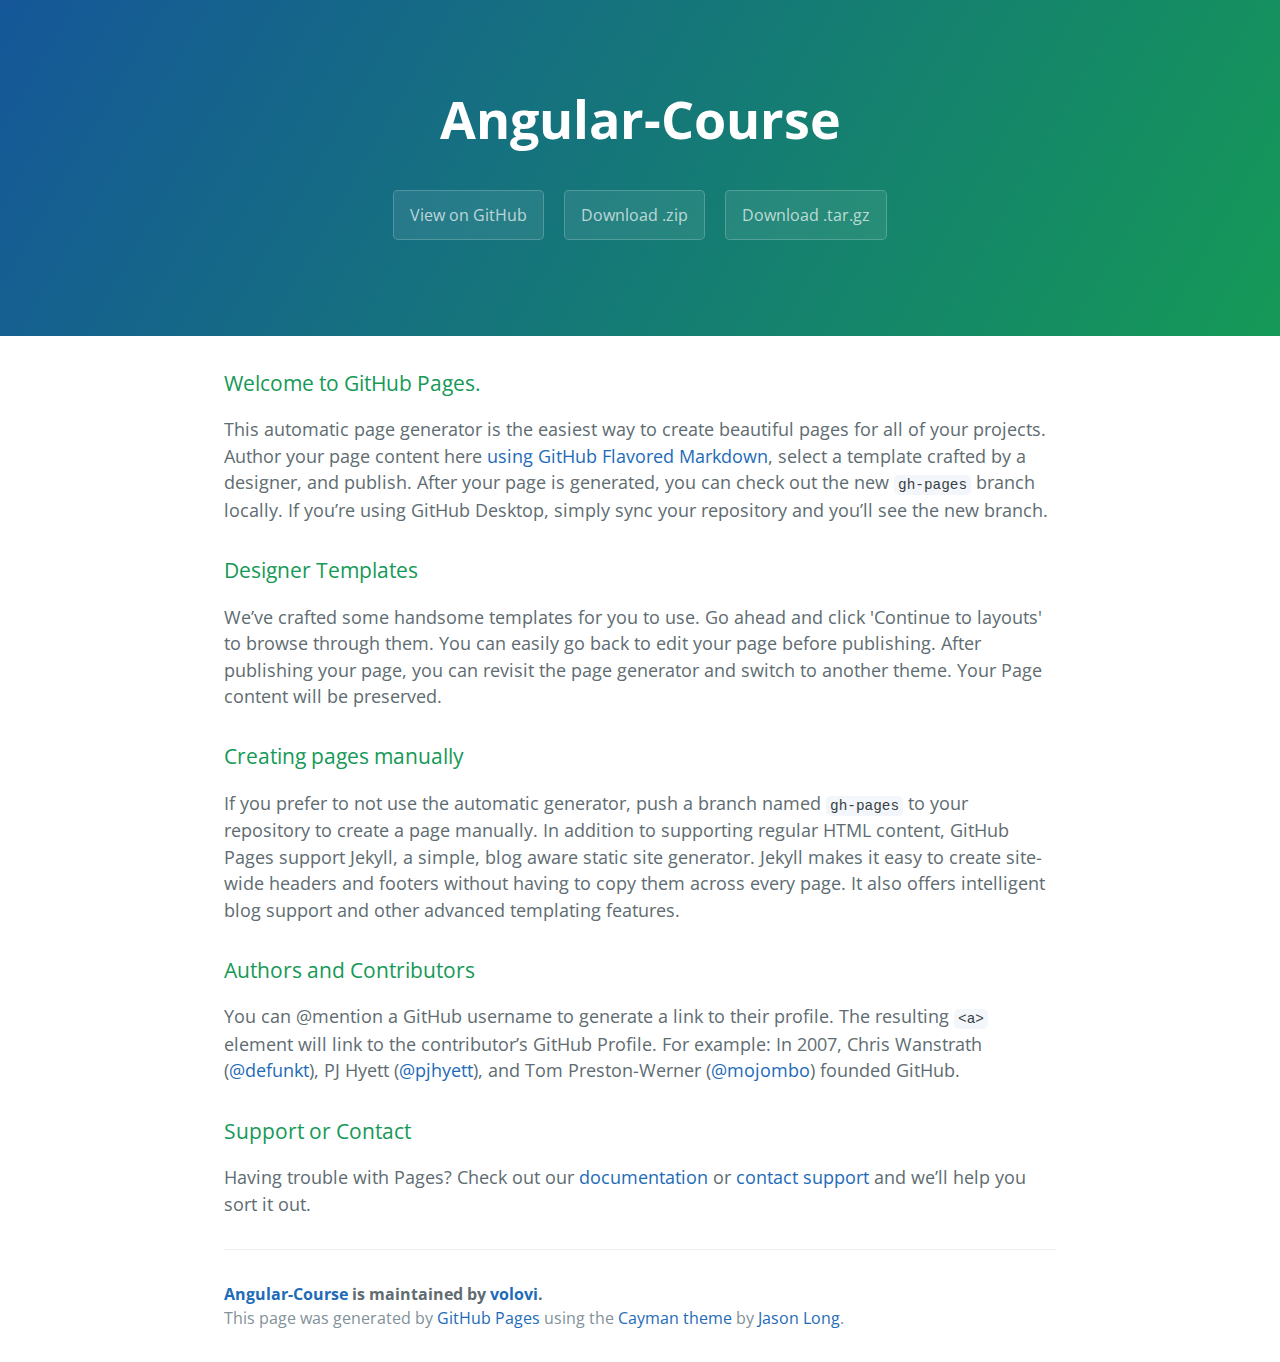
<file: index.html>
<!DOCTYPE html>
<html lang="en-us">
  <head>
    <meta charset="UTF-8">
    <title>Angular-Course by volovi</title>
    <meta name="viewport" content="width=device-width, initial-scale=1">
    <link rel="stylesheet" type="text/css" href="stylesheets/normalize.css" media="screen">
    <link href='https://fonts.googleapis.com/css?family=Open+Sans:400,700' rel='stylesheet' type='text/css'>
    <link rel="stylesheet" type="text/css" href="stylesheets/stylesheet.css" media="screen">
    <link rel="stylesheet" type="text/css" href="stylesheets/github-light.css" media="screen">
  </head>
  <body>
    <section class="page-header">
      <h1 class="project-name">Angular-Course</h1>
      <h2 class="project-tagline"></h2>
      <a href="https://github.com/volovi/angular-course" class="btn">View on GitHub</a>
      <a href="https://github.com/volovi/angular-course/zipball/master" class="btn">Download .zip</a>
      <a href="https://github.com/volovi/angular-course/tarball/master" class="btn">Download .tar.gz</a>
    </section>

    <section class="main-content">
      <h3>
<a id="welcome-to-github-pages" class="anchor" href="#welcome-to-github-pages" aria-hidden="true"><span aria-hidden="true" class="octicon octicon-link"></span></a>Welcome to GitHub Pages.</h3>

<p>This automatic page generator is the easiest way to create beautiful pages for all of your projects. Author your page content here <a href="https://guides.github.com/features/mastering-markdown/">using GitHub Flavored Markdown</a>, select a template crafted by a designer, and publish. After your page is generated, you can check out the new <code>gh-pages</code> branch locally. If you’re using GitHub Desktop, simply sync your repository and you’ll see the new branch.</p>

<h3>
<a id="designer-templates" class="anchor" href="#designer-templates" aria-hidden="true"><span aria-hidden="true" class="octicon octicon-link"></span></a>Designer Templates</h3>

<p>We’ve crafted some handsome templates for you to use. Go ahead and click 'Continue to layouts' to browse through them. You can easily go back to edit your page before publishing. After publishing your page, you can revisit the page generator and switch to another theme. Your Page content will be preserved.</p>

<h3>
<a id="creating-pages-manually" class="anchor" href="#creating-pages-manually" aria-hidden="true"><span aria-hidden="true" class="octicon octicon-link"></span></a>Creating pages manually</h3>

<p>If you prefer to not use the automatic generator, push a branch named <code>gh-pages</code> to your repository to create a page manually. In addition to supporting regular HTML content, GitHub Pages support Jekyll, a simple, blog aware static site generator. Jekyll makes it easy to create site-wide headers and footers without having to copy them across every page. It also offers intelligent blog support and other advanced templating features.</p>

<h3>
<a id="authors-and-contributors" class="anchor" href="#authors-and-contributors" aria-hidden="true"><span aria-hidden="true" class="octicon octicon-link"></span></a>Authors and Contributors</h3>

<p>You can @mention a GitHub username to generate a link to their profile. The resulting <code>&lt;a&gt;</code> element will link to the contributor’s GitHub Profile. For example: In 2007, Chris Wanstrath (<a href="https://github.com/defunkt" class="user-mention">@defunkt</a>), PJ Hyett (<a href="https://github.com/pjhyett" class="user-mention">@pjhyett</a>), and Tom Preston-Werner (<a href="https://github.com/mojombo" class="user-mention">@mojombo</a>) founded GitHub.</p>

<h3>
<a id="support-or-contact" class="anchor" href="#support-or-contact" aria-hidden="true"><span aria-hidden="true" class="octicon octicon-link"></span></a>Support or Contact</h3>

<p>Having trouble with Pages? Check out our <a href="https://help.github.com/pages">documentation</a> or <a href="https://github.com/contact">contact support</a> and we’ll help you sort it out.</p>

      <footer class="site-footer">
        <span class="site-footer-owner"><a href="https://github.com/volovi/angular-course">Angular-Course</a> is maintained by <a href="https://github.com/volovi">volovi</a>.</span>

        <span class="site-footer-credits">This page was generated by <a href="https://pages.github.com">GitHub Pages</a> using the <a href="https://github.com/jasonlong/cayman-theme">Cayman theme</a> by <a href="https://twitter.com/jasonlong">Jason Long</a>.</span>
      </footer>

    </section>

  
  </body>
</html>
</file>
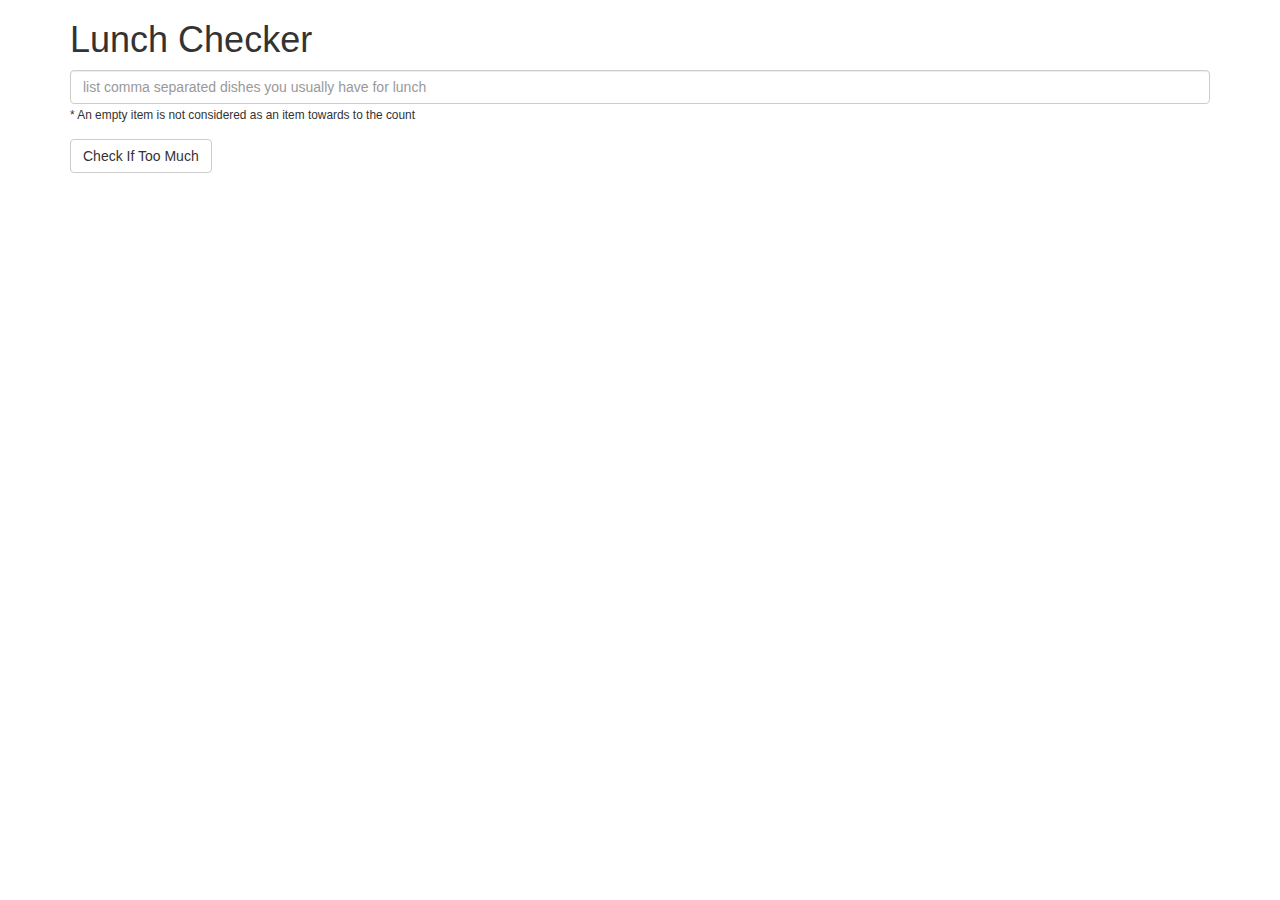
<file: assignment1-solution/index.html>
<!doctype html>
<html lang="en" ng-app='LunchCheck'>
  <head>
    <meta charset="utf-8">
    <title>Lunch Checker</title>
    <meta name="viewport" content="width=device-width, initial-scale=1">
    <link rel="stylesheet" href="styles/bootstrap.min.css">
    <script src="js/angular.min.js"></script>
    <script src="js/app.js"></script>
    <style>
      .message { font-size: 1.3em; font-weight: bold; }
    </style>
  </head>
<body>
  <div class="container" ng-controller='LunchCheckController'>
    <h1>Lunch Checker</h1>
    <div class="form-group">
      <input id="lunch-menu"
             type="text"
             ng-model="lunchMenu"
             placeholder="list comma separated dishes you usually have for lunch"
             class="form-control"
             ng-style="boxStyle">
      <small>* An empty item is not considered as an item towards to the count</small>
    </div>
    <div class="form-group">
      <button class="btn btn-default" ng-click="checkLunch();">Check If Too Much</button>
    </div>
    <div class="form-group message" ng-style="msgStyle">
      {{message}}
    </div>
  </div>
</body>
</html>
</file>
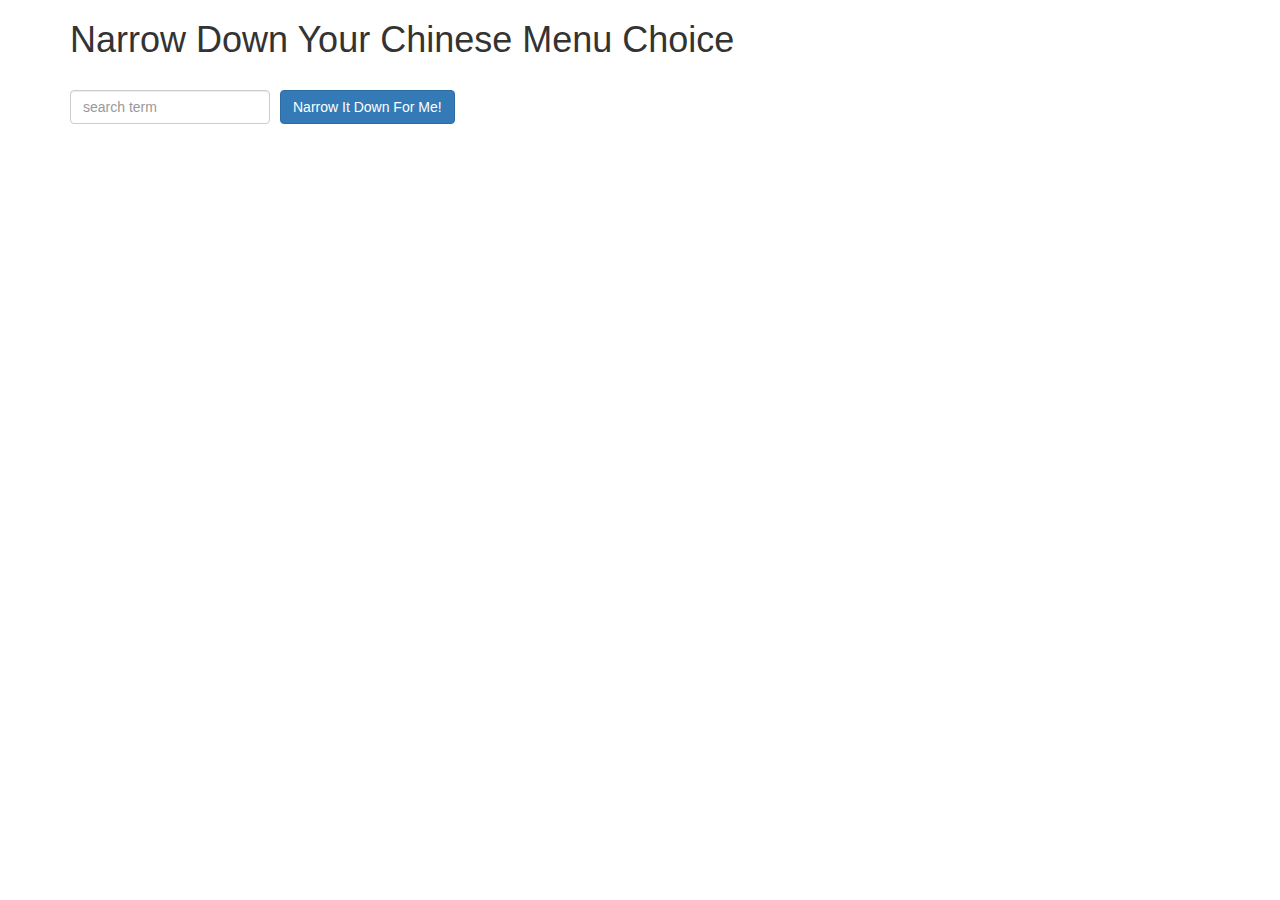
<file: assignment3-solution/index.html>
<!doctype html>
<html lang="en" ng-app="NarrowItDownApp">
  <head>
    <title>Narrow Down Your Menu Choice</title>
    <meta name="viewport" content="width=device-width, initial-scale=1">
    <link rel="stylesheet" href="styles/bootstrap.min.css">
    <link rel="stylesheet" href="styles/styles.css">
  </head>
<body>
   <div class="container" ng-controller='NarrowItDownController as ctrl'>
    <h1>Narrow Down Your Chinese Menu Choice</h1>

    <div class="form-group">
      <input type="text" ng-model="ctrl.term" placeholder="search term" class="form-control">
    </div>
    <div class="form-group narrow-button">
      <button ng-click="ctrl.getMatchedMenuItems();" class="btn btn-primary">Narrow It Down For Me!</button>
    </div>

    <!-- Bonus loader (see Bonus section of the assignment) -->
    <items-loader-indicator></items-loader-indicator>

    <!-- found-items should be implemented as a component-->
    <found-items found-items="ctrl.found" on-remove="ctrl.removeItem(index)"></found-items>
  </div>

  <script src="js/angular.min.js"></script>
  <script src="js/app.js"></script>
</body>
</html>
</file>
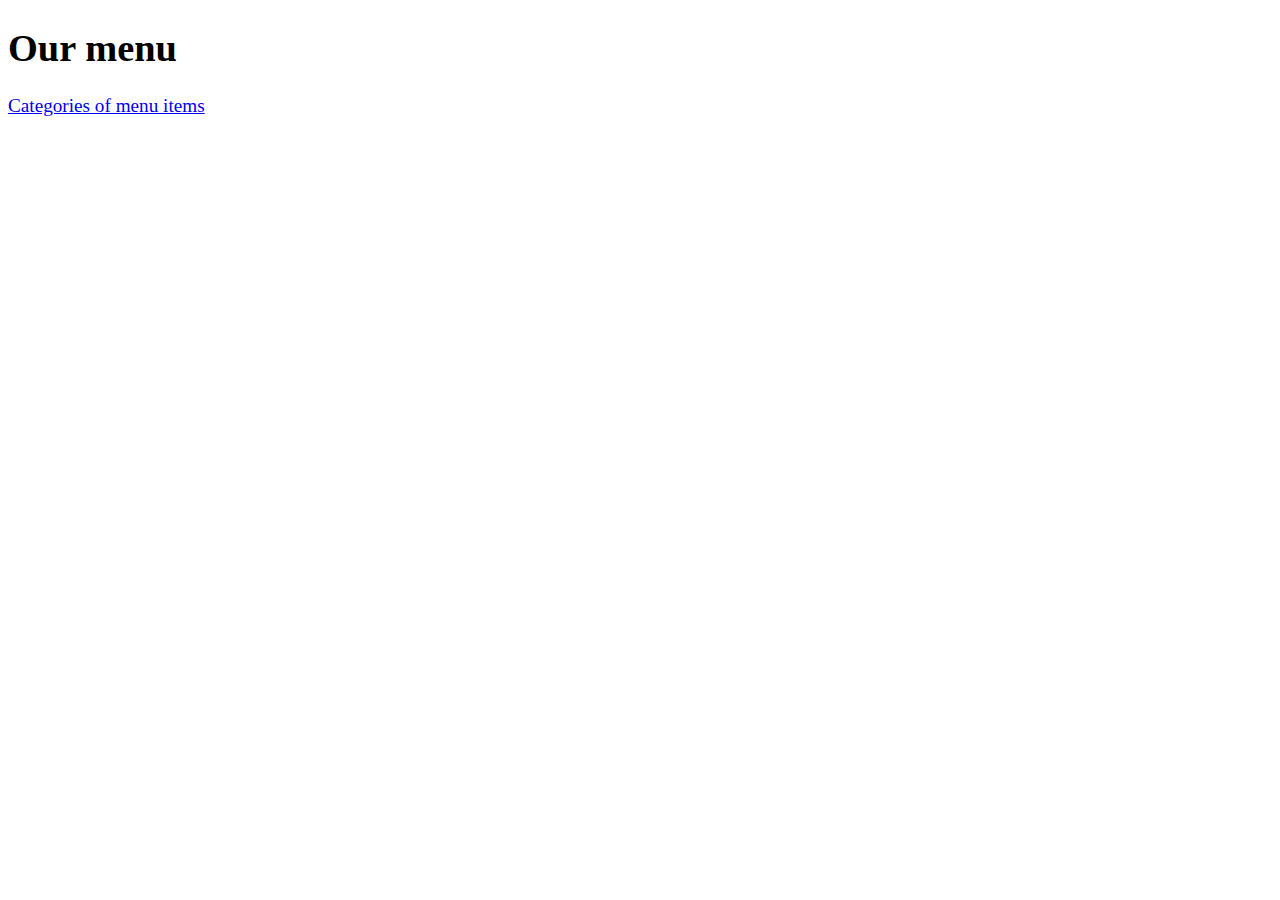
<file: assignment4-solution/index.html>
<!DOCTYPE html>
<html ng-app='MenuApp'>
  <head>
    <meta charset="utf-8">
    <link rel="stylesheet" href="css/styles.css">
    <title>Our menu</title>
  </head>
  <body>
    <h1>Our menu</h1>
    <ui-view></ui-view>

    <!-- Libraries -->
    <script src="lib/angular.min.js"></script>
    <script src="lib/angular-ui-router.min.js"></script>

    <!-- Modules -->
    <script src="src/menuapp/menuapp.module.js"></script>
    <script src="src/data/data.module.js"></script>

    <!-- Routes -->
    <script src="src/routes.js"></script>

    <!-- 'MenuApp' module artifacts -->
    <script src="src/menuapp/categories.component.js"></script>
    <script src="src/menuapp/categories.controller.js"></script>
    <script src="src/menuapp/items.component.js"></script>
    <script src="src/menuapp/items.controller.js"></script>
    
    <!-- 'data' module artifacts -->
    <script src="src/data/menudata.service.js"></script>

  </body>
</html>
</file>
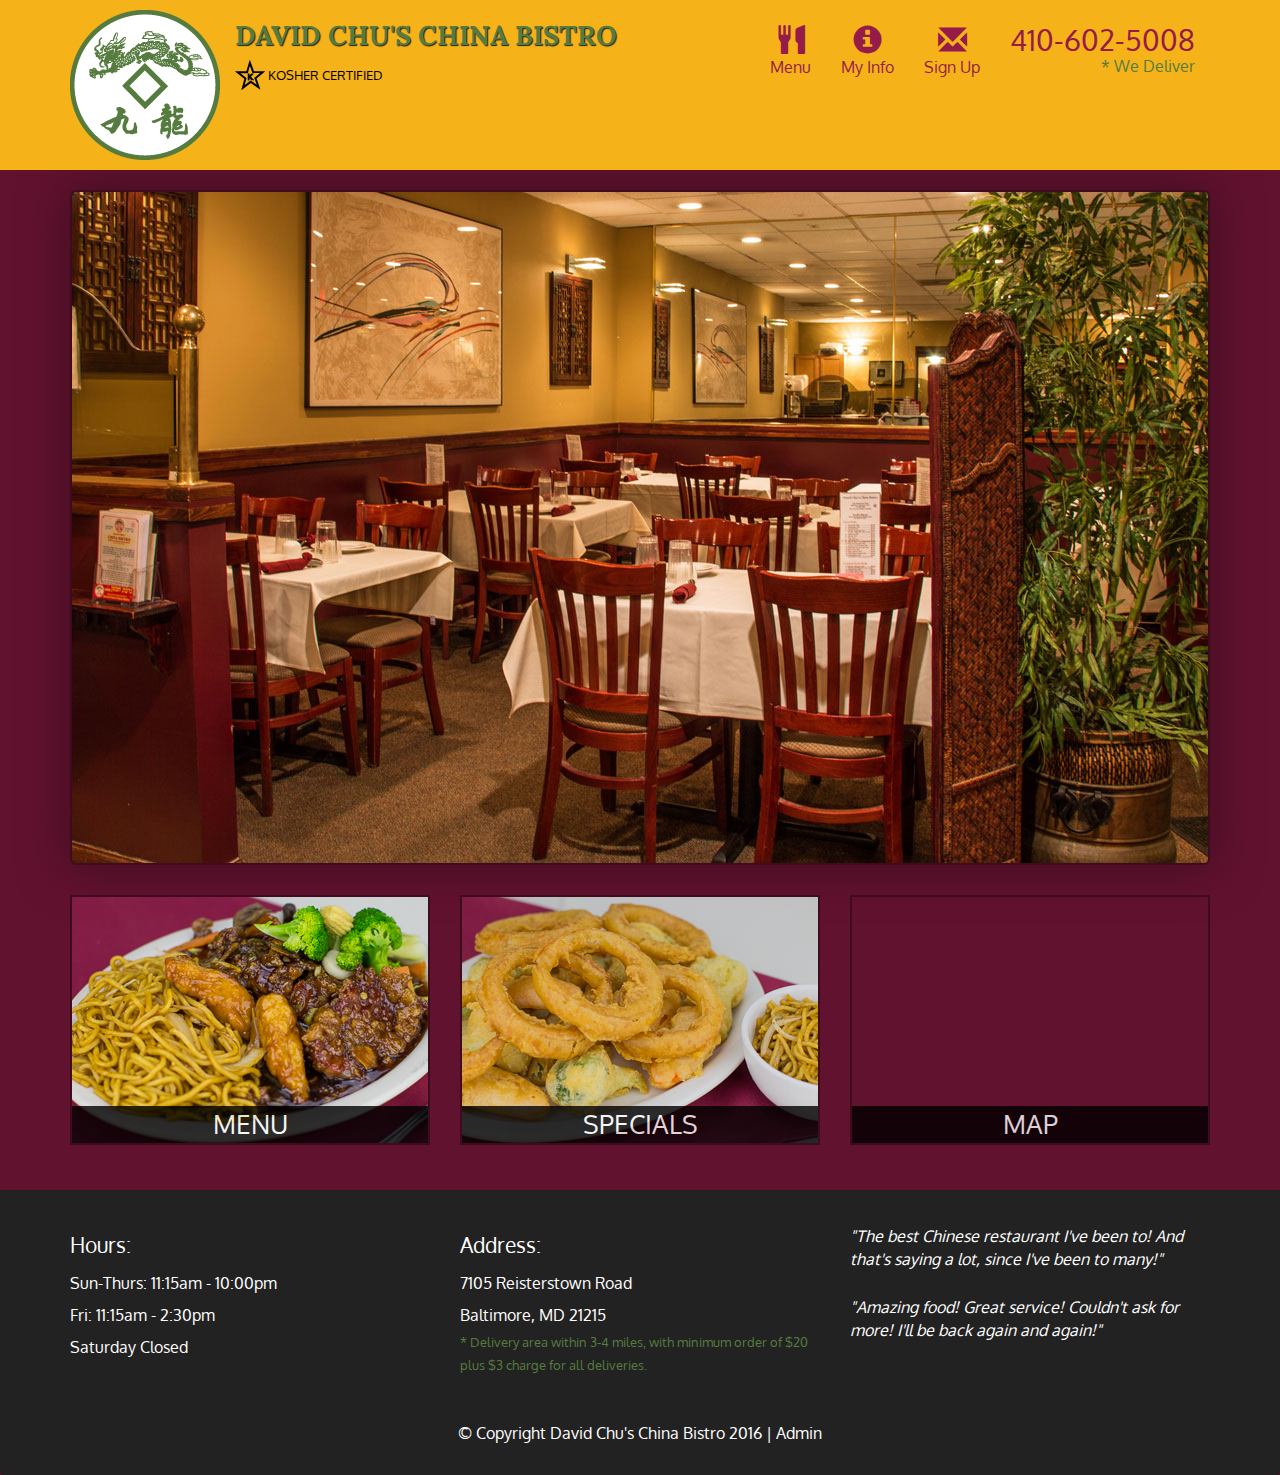
<file: assignment5-solution/index.html>
<!DOCTYPE html>
<html lang="en">
  <head>
    <meta charset="utf-8">
    <meta http-equiv="X-UA-Compatible" content="IE=edge">
    <meta name="viewport" content="width=device-width, initial-scale=1">
    <title>David Chu's China Bistro</title>
    <link href='https://fonts.googleapis.com/css?family=Oxygen:400,300,700' rel='stylesheet' type='text/css'>
    <link href='https://fonts.googleapis.com/css?family=Lora' rel='stylesheet' type='text/css'>
    <link rel="stylesheet" href="css/bootstrap.min.css">
    <link rel="stylesheet" href="css/restaurant.css">
    <link rel="stylesheet" href="css/common.css">
    <link rel="stylesheet" href="css/signup.css">
  </head>
  <body ng-app="restaurant" ng-strict-di>

    <!-- Fixed position loading indicator -->
    <loading class="loading-indicator"></loading>

    <header>
      <nav id="header-nav" class="navbar navbar-default">
        <div class="container">
          <div class="navbar-header">
            <a href="index.html" class="pull-left visible-md visible-lg">
              <div id="logo-img" alt="Logo image"></div>
            </a>

            <div class="navbar-brand">
              <a href="index.html"><h1>David Chu's China Bistro</h1></a>
              <p>
              <img src="images/star-k-logo.png" alt="Kosher certification">
              <span>Kosher Certified</span>
              </p>
            </div>

            <button id="navbarToggle" type="button" class="navbar-toggle collapsed" data-toggle="collapse" data-target="#collapsable-nav" aria-expanded="false">
              <span class="sr-only">Toggle navigation</span>
              <span class="icon-bar"></span>
              <span class="icon-bar"></span>
              <span class="icon-bar"></span>
            </button>
          </div>

          <div id="collapsable-nav" class="collapse navbar-collapse">
            <ul id="nav-list" class="nav navbar-nav navbar-right">
              <li id="navHomeButton" class="visible-xs">
                <a href="index.html">
                  <span class="glyphicon glyphicon-home"></span> Home</a>
              </li>
              <li id="navMenuButton" ui-sref-active="active">
                <a ui-sref="public.menu">
                  <span class="glyphicon glyphicon-cutlery"></span><br class="hidden-xs"> Menu</a>
              </li>
              <li ui-sref-active="active">
                <a ui-sref="public.myinfo">
                  <span class="glyphicon glyphicon-info-sign"></span><br class="hidden-xs"> My Info</a>
              </li>
              <li ui-sref-active="active">
                <a ui-sref="public.signup">
                  <span class="glyphicon glyphicon-envelope"></span><br class="hidden-xs"> Sign Up</a>
              </li>
              <li id="phone" class="hidden-xs">
                <a href="tel:410-602-5008">
                  <span>410-602-5008</span></a><div>* We Deliver</div>
              </li>
            </ul><!-- #nav-list -->
          </div><!-- .collapse .navbar-collapse -->
        </div><!-- .container -->
      </nav><!-- #header-nav -->
    </header>

    <div id="call-btn" class="visible-xs">
      <a class="btn" href="tel:410-602-5008">
        <span class="glyphicon glyphicon-earphone"></span>
        410-602-5008
      </a>
    </div>
    <div id="xs-deliver" class="text-center visible-xs">* We Deliver</div>

    <ui-view>
      <div class="text-center initial-loading">
        <h2>Loading Site...</h2>
      </div>
    </ui-view>

    <footer class="panel-footer">
      <div class="container">
        <div class="row">
          <section id="hours" class="col-sm-4">
            <span>Hours:</span><br>
            Sun-Thurs: 11:15am - 10:00pm<br>
            Fri: 11:15am - 2:30pm<br>
            Saturday Closed
            <hr class="visible-xs">
          </section>
          <section id="address" class="col-sm-4">
            <span>Address:</span><br>
            7105 Reisterstown Road<br>
            Baltimore, MD 21215
            <p>* Delivery area within 3-4 miles, with minimum order of $20 plus $3 charge for all deliveries.</p>
            <hr class="visible-xs">
          </section>
          <section id="testimonials" class="col-sm-4">
            <p>"The best Chinese restaurant I've been to! And that's saying a lot, since I've been to many!"</p>
            <p>"Amazing food! Great service! Couldn't ask for more! I'll be back again and again!"</p>
          </section>
        </div>
        <div class="text-center">
          &copy; Copyright David Chu's China Bistro 2016 |
          <a ui-sref="admin.auth">Admin</a></div>
      </div>
    </footer>

    <!-- Libs -->
    <script src="lib/jquery-2.1.4.min.js"></script>
    <script src="lib/bootstrap.min.js"></script>
    <script src="lib/angular.min.js"></script>
    <script src="lib/angular-ui-router.min.js"></script>

    <!-- Main Restaurant Module -->
    <script src="src/restaurant.module.js"></script>

    <!-- Common Module -->
    <script src="src/common/common.module.js"></script>
    <script src="src/common/loading/loading.component.js"></script>
    <script src="src/common/loading/loading.interceptor.js"></script>
    <script src="src/common/menu.service.js"></script>
    <script src="src/common/signup.service.js"></script>

    <!-- Public Module -->
    <script src="src/public/public.module.js"></script>
    <script src="src/public/public.routes.js"></script>
    <script src="src/public/menu/menu.controller.js"></script>
    <script src="src/public/menu-category/menu-category.component.js"></script>
    <script src="src/public/menu-items/menu-items.controller.js"></script>
    <script src="src/public/menu-item/menu-item.component.js"></script>
    <script src="src/public/signup/signup.controller.js"></script>
    <script src="src/public/myinfo/myinfo.controller.js"></script>

    <!-- ADMIN SITE -->

    <!--Application files -->

  </body>

</html>
</file>
<file: stylesheets/stylesheet.css>
* {
  box-sizing: border-box; }

body {
  padding: 0;
  margin: 0;
  font-family: "Open Sans", "Helvetica Neue", Helvetica, Arial, sans-serif;
  font-size: 16px;
  line-height: 1.5;
  color: #606c71; }

a {
  color: #1e6bb8;
  text-decoration: none; }
  a:hover {
    text-decoration: underline; }

.btn {
  display: inline-block;
  margin-bottom: 1rem;
  color: rgba(255, 255, 255, 0.7);
  background-color: rgba(255, 255, 255, 0.08);
  border-color: rgba(255, 255, 255, 0.2);
  border-style: solid;
  border-width: 1px;
  border-radius: 0.3rem;
  transition: color 0.2s, background-color 0.2s, border-color 0.2s; }
  .btn + .btn {
    margin-left: 1rem; }

.btn:hover {
  color: rgba(255, 255, 255, 0.8);
  text-decoration: none;
  background-color: rgba(255, 255, 255, 0.2);
  border-color: rgba(255, 255, 255, 0.3); }

@media screen and (min-width: 64em) {
  .btn {
    padding: 0.75rem 1rem; } }

@media screen and (min-width: 42em) and (max-width: 64em) {
  .btn {
    padding: 0.6rem 0.9rem;
    font-size: 0.9rem; } }

@media screen and (max-width: 42em) {
  .btn {
    display: block;
    width: 100%;
    padding: 0.75rem;
    font-size: 0.9rem; }
    .btn + .btn {
      margin-top: 1rem;
      margin-left: 0; } }

.page-header {
  color: #fff;
  text-align: center;
  background-color: #159957;
  background-image: linear-gradient(120deg, #155799, #159957); }

@media screen and (min-width: 64em) {
  .page-header {
    padding: 5rem 6rem; } }

@media screen and (min-width: 42em) and (max-width: 64em) {
  .page-header {
    padding: 3rem 4rem; } }

@media screen and (max-width: 42em) {
  .page-header {
    padding: 2rem 1rem; } }

.project-name {
  margin-top: 0;
  margin-bottom: 0.1rem; }

@media screen and (min-width: 64em) {
  .project-name {
    font-size: 3.25rem; } }

@media screen and (min-width: 42em) and (max-width: 64em) {
  .project-name {
    font-size: 2.25rem; } }

@media screen and (max-width: 42em) {
  .project-name {
    font-size: 1.75rem; } }

.project-tagline {
  margin-bottom: 2rem;
  font-weight: normal;
  opacity: 0.7; }

@media screen and (min-width: 64em) {
  .project-tagline {
    font-size: 1.25rem; } }

@media screen and (min-width: 42em) and (max-width: 64em) {
  .project-tagline {
    font-size: 1.15rem; } }

@media screen and (max-width: 42em) {
  .project-tagline {
    font-size: 1rem; } }

.main-content :first-child {
  margin-top: 0; }
.main-content img {
  max-width: 100%; }
.main-content h1, .main-content h2, .main-content h3, .main-content h4, .main-content h5, .main-content h6 {
  margin-top: 2rem;
  margin-bottom: 1rem;
  font-weight: normal;
  color: #159957; }
.main-content p {
  margin-bottom: 1em; }
.main-content code {
  padding: 2px 4px;
  font-family: Consolas, "Liberation Mono", Menlo, Courier, monospace;
  font-size: 0.9rem;
  color: #383e41;
  background-color: #f3f6fa;
  border-radius: 0.3rem; }
.main-content pre {
  padding: 0.8rem;
  margin-top: 0;
  margin-bottom: 1rem;
  font: 1rem Consolas, "Liberation Mono", Menlo, Courier, monospace;
  color: #567482;
  word-wrap: normal;
  background-color: #f3f6fa;
  border: solid 1px #dce6f0;
  border-radius: 0.3rem; }
  .main-content pre > code {
    padding: 0;
    margin: 0;
    font-size: 0.9rem;
    color: #567482;
    word-break: normal;
    white-space: pre;
    background: transparent;
    border: 0; }
.main-content .highlight {
  margin-bottom: 1rem; }
  .main-content .highlight pre {
    margin-bottom: 0;
    word-break: normal; }
.main-content .highlight pre, .main-content pre {
  padding: 0.8rem;
  overflow: auto;
  font-size: 0.9rem;
  line-height: 1.45;
  border-radius: 0.3rem; }
.main-content pre code, .main-content pre tt {
  display: inline;
  max-width: initial;
  padding: 0;
  margin: 0;
  overflow: initial;
  line-height: inherit;
  word-wrap: normal;
  background-color: transparent;
  border: 0; }
  .main-content pre code:before, .main-content pre code:after, .main-content pre tt:before, .main-content pre tt:after {
    content: normal; }
.main-content ul, .main-content ol {
  margin-top: 0; }
.main-content blockquote {
  padding: 0 1rem;
  margin-left: 0;
  color: #819198;
  border-left: 0.3rem solid #dce6f0; }
  .main-content blockquote > :first-child {
    margin-top: 0; }
  .main-content blockquote > :last-child {
    margin-bottom: 0; }
.main-content table {
  display: block;
  width: 100%;
  overflow: auto;
  word-break: normal;
  word-break: keep-all; }
  .main-content table th {
    font-weight: bold; }
  .main-content table th, .main-content table td {
    padding: 0.5rem 1rem;
    border: 1px solid #e9ebec; }
.main-content dl {
  padding: 0; }
  .main-content dl dt {
    padding: 0;
    margin-top: 1rem;
    font-size: 1rem;
    font-weight: bold; }
  .main-content dl dd {
    padding: 0;
    margin-bottom: 1rem; }
.main-content hr {
  height: 2px;
  padding: 0;
  margin: 1rem 0;
  background-color: #eff0f1;
  border: 0; }

@media screen and (min-width: 64em) {
  .main-content {
    max-width: 64rem;
    padding: 2rem 6rem;
    margin: 0 auto;
    font-size: 1.1rem; } }

@media screen and (min-width: 42em) and (max-width: 64em) {
  .main-content {
    padding: 2rem 4rem;
    font-size: 1.1rem; } }

@media screen and (max-width: 42em) {
  .main-content {
    padding: 2rem 1rem;
    font-size: 1rem; } }

.site-footer {
  padding-top: 2rem;
  margin-top: 2rem;
  border-top: solid 1px #eff0f1; }

.site-footer-owner {
  display: block;
  font-weight: bold; }

.site-footer-credits {
  color: #819198; }

@media screen and (min-width: 64em) {
  .site-footer {
    font-size: 1rem; } }

@media screen and (min-width: 42em) and (max-width: 64em) {
  .site-footer {
    font-size: 1rem; } }

@media screen and (max-width: 42em) {
  .site-footer {
    font-size: 0.9rem; } }
</file>
<file: stylesheets/github-light.css>
/*
The MIT License (MIT)

Copyright (c) 2016 GitHub, Inc.

Permission is hereby granted, free of charge, to any person obtaining a copy
of this software and associated documentation files (the "Software"), to deal
in the Software without restriction, including without limitation the rights
to use, copy, modify, merge, publish, distribute, sublicense, and/or sell
copies of the Software, and to permit persons to whom the Software is
furnished to do so, subject to the following conditions:

The above copyright notice and this permission notice shall be included in all
copies or substantial portions of the Software.

THE SOFTWARE IS PROVIDED "AS IS", WITHOUT WARRANTY OF ANY KIND, EXPRESS OR
IMPLIED, INCLUDING BUT NOT LIMITED TO THE WARRANTIES OF MERCHANTABILITY,
FITNESS FOR A PARTICULAR PURPOSE AND NONINFRINGEMENT. IN NO EVENT SHALL THE
AUTHORS OR COPYRIGHT HOLDERS BE LIABLE FOR ANY CLAIM, DAMAGES OR OTHER
LIABILITY, WHETHER IN AN ACTION OF CONTRACT, TORT OR OTHERWISE, ARISING FROM,
OUT OF OR IN CONNECTION WITH THE SOFTWARE OR THE USE OR OTHER DEALINGS IN THE
SOFTWARE.

*/

.pl-c /* comment */ {
  color: #969896;
}

.pl-c1 /* constant, variable.other.constant, support, meta.property-name, support.constant, support.variable, meta.module-reference, markup.raw, meta.diff.header */,
.pl-s .pl-v /* string variable */ {
  color: #0086b3;
}

.pl-e /* entity */,
.pl-en /* entity.name */ {
  color: #795da3;
}

.pl-smi /* variable.parameter.function, storage.modifier.package, storage.modifier.import, storage.type.java, variable.other */,
.pl-s .pl-s1 /* string source */ {
  color: #333;
}

.pl-ent /* entity.name.tag */ {
  color: #63a35c;
}

.pl-k /* keyword, storage, storage.type */ {
  color: #a71d5d;
}

.pl-s /* string */,
.pl-pds /* punctuation.definition.string, string.regexp.character-class */,
.pl-s .pl-pse .pl-s1 /* string punctuation.section.embedded source */,
.pl-sr /* string.regexp */,
.pl-sr .pl-cce /* string.regexp constant.character.escape */,
.pl-sr .pl-sre /* string.regexp source.ruby.embedded */,
.pl-sr .pl-sra /* string.regexp string.regexp.arbitrary-repitition */ {
  color: #183691;
}

.pl-v /* variable */ {
  color: #ed6a43;
}

.pl-id /* invalid.deprecated */ {
  color: #b52a1d;
}

.pl-ii /* invalid.illegal */ {
  color: #f8f8f8;
  background-color: #b52a1d;
}

.pl-sr .pl-cce /* string.regexp constant.character.escape */ {
  font-weight: bold;
  color: #63a35c;
}

.pl-ml /* markup.list */ {
  color: #693a17;
}

.pl-mh /* markup.heading */,
.pl-mh .pl-en /* markup.heading entity.name */,
.pl-ms /* meta.separator */ {
  font-weight: bold;
  color: #1d3e81;
}

.pl-mq /* markup.quote */ {
  color: #008080;
}

.pl-mi /* markup.italic */ {
  font-style: italic;
  color: #333;
}

.pl-mb /* markup.bold */ {
  font-weight: bold;
  color: #333;
}

.pl-md /* markup.deleted, meta.diff.header.from-file */ {
  color: #bd2c00;
  background-color: #ffecec;
}

.pl-mi1 /* markup.inserted, meta.diff.header.to-file */ {
  color: #55a532;
  background-color: #eaffea;
}

.pl-mdr /* meta.diff.range */ {
  font-weight: bold;
  color: #795da3;
}

.pl-mo /* meta.output */ {
  color: #1d3e81;
}
</file>
<file: assignment3-solution/styles/styles.css>
h1 {
  margin-bottom: 30px;
}
input[type="text"] {
  width: 200px;
  float: left;
}
ul {
  clear:left;
}
.error {
  color: red;
  font-weight: bold;
}
.narrow-button {
  float: left;
  margin-left: 10px;
}
.loader {
  display: none;
  margin-left: 5px;
  font-size: 10px;
  float: left;
  border-top: 1.1em solid rgba(147, 147, 147, 0.2);
  border-right: 1.1em solid rgba(147, 147, 147, 0.2);
  border-bottom: 1.1em solid rgba(147, 147, 147, 0.2);
  border-left: 1.1em solid #676767;
  -webkit-transform: translateZ(0);
  -ms-transform: translateZ(0);
  transform: translateZ(0);
  -webkit-animation: load8 1.1s infinite linear;
  animation: load8 1.1s infinite linear;
}
.loader,
.loader:after {
  border-radius: 50%;
  width: 3em;
  height: 3em;
}
@-webkit-keyframes load8 {
  0% {
    -webkit-transform: rotate(0deg);
    transform: rotate(0deg);
  }
  100% {
    -webkit-transform: rotate(360deg);
    transform: rotate(360deg);
  }
}
@keyframes load8 {
  0% {
    -webkit-transform: rotate(0deg);
    transform: rotate(0deg);
  }
  100% {
    -webkit-transform: rotate(360deg);
    transform: rotate(360deg);
  }
}
</file>
<file: assignment4-solution/css/styles.css>
body {
  font-size: 1.2em;
}

div.tabs > a, div.tabs > button {
  margin-right: 10px;
  font-size: 1.2em;
}

div.tabs {
  margin-bottom: 10px;
}

.activeTab {
  font-weight: bold;
}
</file>
<file: assignment5-solution/css/restaurant.css>
body {
  font-size: 16px;
  color: #fff;
  background-color: #61122f;
  font-family: 'Oxygen', sans-serif;
}

.initial-loading {
  margin-top: 60px;
}

/** HEADER **/
#header-nav {
  background-color: #f6b319;
  border-radius: 0;
  border: 0;
}

#logo-img {
  background: url('../images/restaurant-logo_large.png') no-repeat;
  width: 150px;
  height: 150px;
  margin: 10px 15px 10px 0;
}

.navbar-brand {
  padding-top: 25px;
}
.navbar-brand h1 { /* Restaurant name */
  font-family: 'Lora', serif;
  color: #557c3e;
  font-size: 1.5em;
  text-transform: uppercase;
  font-weight: bold;
  text-shadow: 1px 1px 1px #222;
  margin-top: 0;
  margin-bottom: 0;
  line-height: .75;
}
.navbar-brand a:hover, .navbar-brand a:focus {
  text-decoration: none;
}
.navbar-brand p { /* Kosher cert */
  color: #000;
  text-transform: uppercase;
  font-size: .7em;
  margin-top: 15px;
}
.navbar-brand p span { /* Star-K */
  vertical-align: middle;
}

#nav-list {
  margin-top: 10px;
}
#nav-list a {
  color: #951C49;
  text-align: center;
}
#nav-list a:hover {
  background: #E7E7E7;
}
#nav-list a span {
  font-size: 1.8em;
}

#phone {
  margin-top: 5px;
}
#phone a { /* Phone number */
  text-align: right;
  padding-bottom: 0;
}
#phone div { /* We Deliver */
  color: #557c3e;
  text-align: right;
  padding-right: 15px;
}

.navbar-header button.navbar-toggle, .navbar-header .icon-bar {
  border: 1px solid #61122f;
}
.navbar-header button.navbar-toggle {
  clear: both;
  margin-top: -30px;
}
/* END HEADER */

/* FOOTER */
.panel-footer {
  margin-top: 30px;
  padding-top: 35px;
  padding-bottom: 30px;
  background-color: #222;
  border-top: 0;
}
.panel-footer div.row {
  margin-bottom: 35px;
}
#hours, #address {
  line-height: 2;
}
#hours > span, #address > span {
  font-size: 1.3em;
}
#address p {
  color: #557c3e;
  font-size: .8em;
  line-height: 1.8;
}
#testimonials {
  font-style: italic;
}
#testimonials p:nth-child(2) {
  margin-top: 25px;
}
a[ui-sref="admin.auth"] {
  color: #fff;
}
/* END FOOTER */

/********** Medium devices only **********/
@media (min-width: 992px) and (max-width: 1199px) {
  /* Header */
  #logo-img {
    background: url('../images/restaurant-logo_medium.png') no-repeat;
    width: 100px;
    height: 100px;
    margin: 5px 5px 5px 0;
  }
  /* End Header */
}


/********** Extra small devices only **********/
@media (max-width: 767px) {
  /* Header */
  .navbar-brand {
    padding-top: 10px;
    height: 80px;
  }
  .navbar-brand h1 { /* Restaurant name */
    padding-top: 10px;
    font-size: 5vw; /* 1vw = 1% of viewport width */
  }
  .navbar-brand p { /* Kosher cert */
    font-size: .6em;
    margin-top: 12px;
  }
  .navbar-brand p img { /* Star-K */
    height: 20px;
  }

  #collapsable-nav a { /* Collapsed nav menu text */
    font-size: 1.2em;
  }
  #collapsable-nav a span { /* Collapsed nav menu glyph */
    font-size: 1em;
    margin-right: 5px;
  }

  #call-btn > a {
    font-size: 1.5em;
    display: block;
    margin: 0 20px;
    padding: 10px;
    border: 2px solid #fff;
    background-color: #f6b319;
    color: #951c49;
  }
  #xs-deliver {
    margin-top: 5px;
    font-size: .7em;
    letter-spacing: .1em;
    text-transform: uppercase;
  }
  /* End Header */

  /* Footer */
  .panel-footer section {
    margin-bottom: 30px;
    text-align: center;
  }
  .panel-footer section:nth-child(3) {
    margin-bottom: 0; /* margin already exists on the whole row */
  }
  .panel-footer section hr {
    width: 50%;
  }
  /* End Footer */
}


/********** Super extra small devices Only :-) (e.g., iPhone 4) **********/
@media (max-width: 479px) {
  /* Header */
  .navbar-brand h1 { /* Restaurant name */
    padding-top: 5px;
    font-size: 6vw;
  }
  /* End Header */
}
</file>
<file: assignment5-solution/css/common.css>
.loading-indicator {
    display: block;
    width: 70px;
    position: fixed;
    left: 0;
    right: 0;
    margin: 0 auto;
    top: 40%;
    z-index: 100;
    background-color: #FFF;
}

.loading-indicator img {
    width: 70px;
    background-color: #FFF;
}

.ui-view-placeholder {
    margin-top: 60px;
}
</file>
<file: assignment5-solution/css/signup.css>
legend {
  color: white;
}

input {
  font-size: 16px;
  margin-bottom: 10px;
  color: black;
}

button {
  font-size: 16px;
  color: black;
}

.ng-touched.ng-valid {
  border: 2px green solid;
}

.ng-touched.ng-invalid {
  border: 2px red solid;
}

#info {
  margin-top: 20px;
}

a, a:hover {
  color: #f6b319; 
};
</file>
